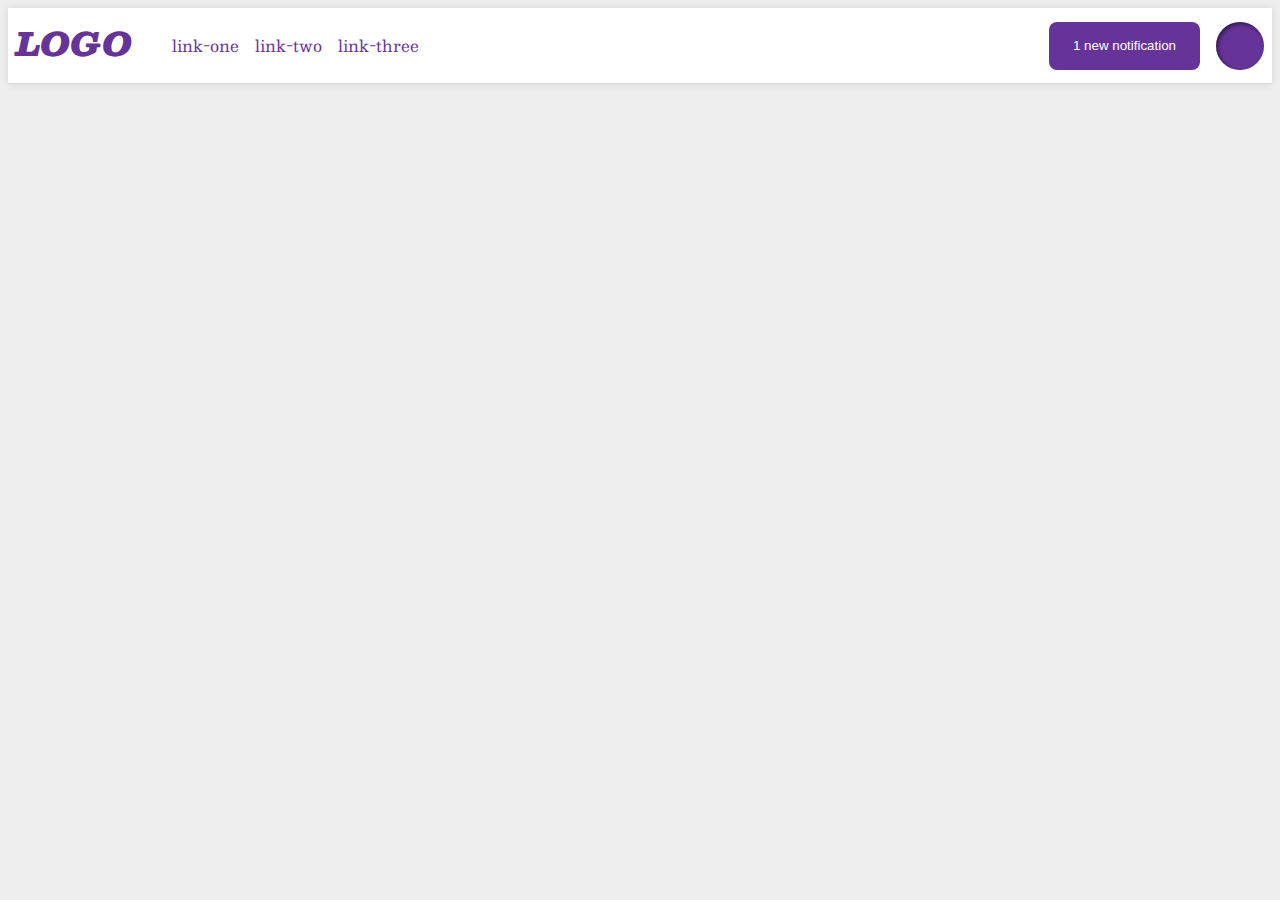
<file: flex/03-flex-header-2/index.html>
<!DOCTYPE html>
<html lang="en">
  <head>
    <meta charset="UTF-8">
    <meta http-equiv="X-UA-Compatible" content="IE=edge">
    <meta name="viewport" content="width=device-width, initial-scale=1.0">
    <title>Flex Header 2</title>
    <link rel="stylesheet" href="style.css">
  </head>
  <body>
    <div class="header">
      <div class="left-side">
        <div class="logo">
          LOGO
        </div>
        <ul class="links">
          <li><a href="https://google.com">link-one</a></li>
          <li><a href="https://google.com">link-two</a></li>
          <li><a href="https://google.com">link-three</a></li>
        </ul>
      </div>
      <div class="right-side">
        <button class="notifications">
          1 new notification
        </button>
        <div class="profile-image"></div>
      </div>
      
    </div>
  </body>
</html>
</file>
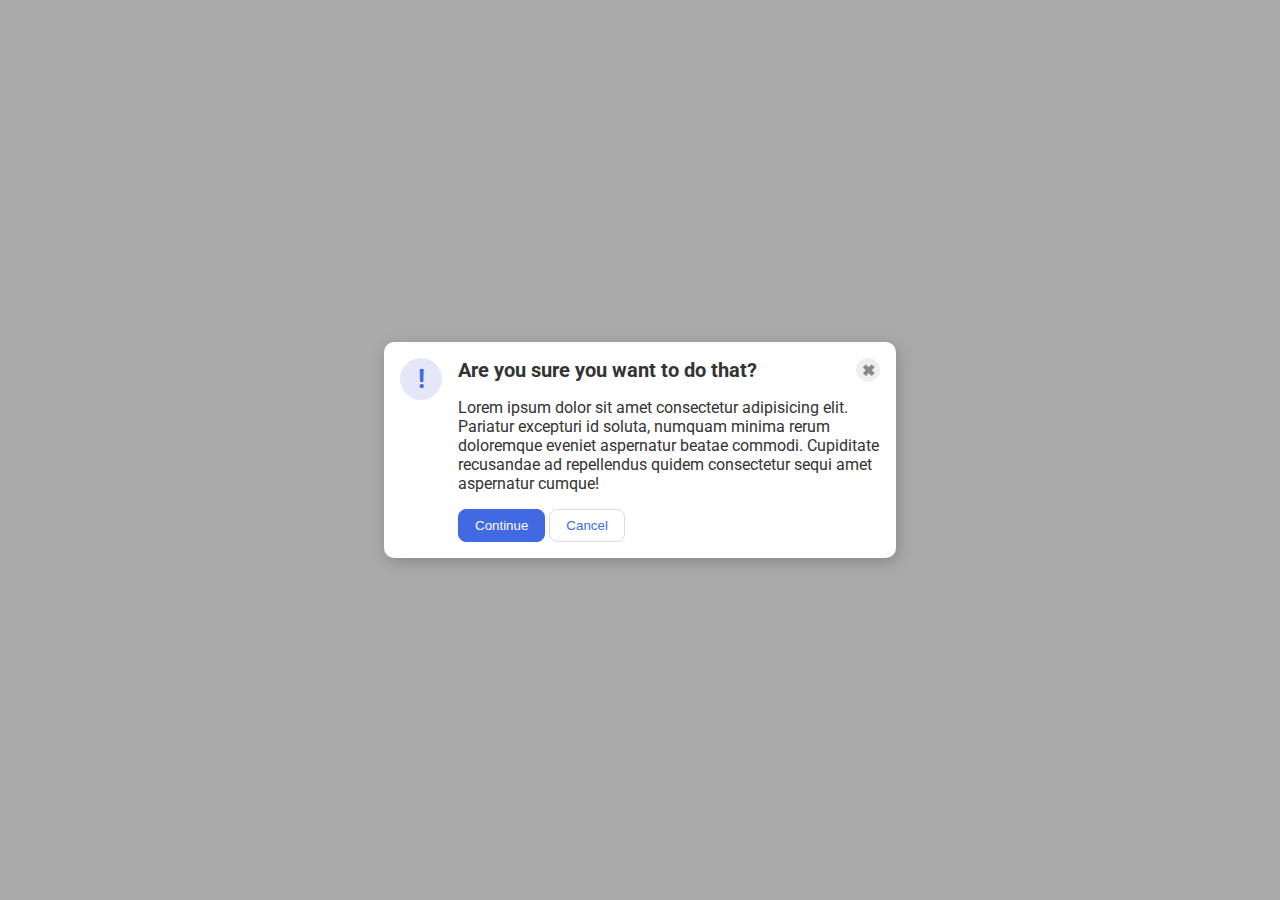
<file: flex/05-flex-modal/index.html>
<!DOCTYPE html>
<html lang="en">
  <head>
    <meta charset="UTF-8">
    <meta http-equiv="X-UA-Compatible" content="IE=edge">
    <meta name="viewport" content="width=device-width, initial-scale=1.0">
    <link rel="stylesheet" href="style.css">
    <title>Modal</title>
  </head>
  <body>
    <div class="modal">
      <div class="icon">!</div>
      <div class="container">
        <div class="header-wrapper">
          <div class="header">Are you sure you want to do that?</div>
          <button class="close-button">✖</button>
        </div>
        
        <div class="text">Lorem ipsum dolor sit amet consectetur adipisicing elit. Pariatur excepturi id soluta, numquam minima rerum doloremque eveniet aspernatur beatae commodi. Cupiditate recusandae ad repellendus quidem consectetur sequi amet aspernatur cumque!</div>
        
        <div class="buttons-wrapper">
          <button class="continue">Continue</button>
          <button class="cancel">Cancel</button>
        </div>
      </div>
    </div>
  </body>
</html>
</file>
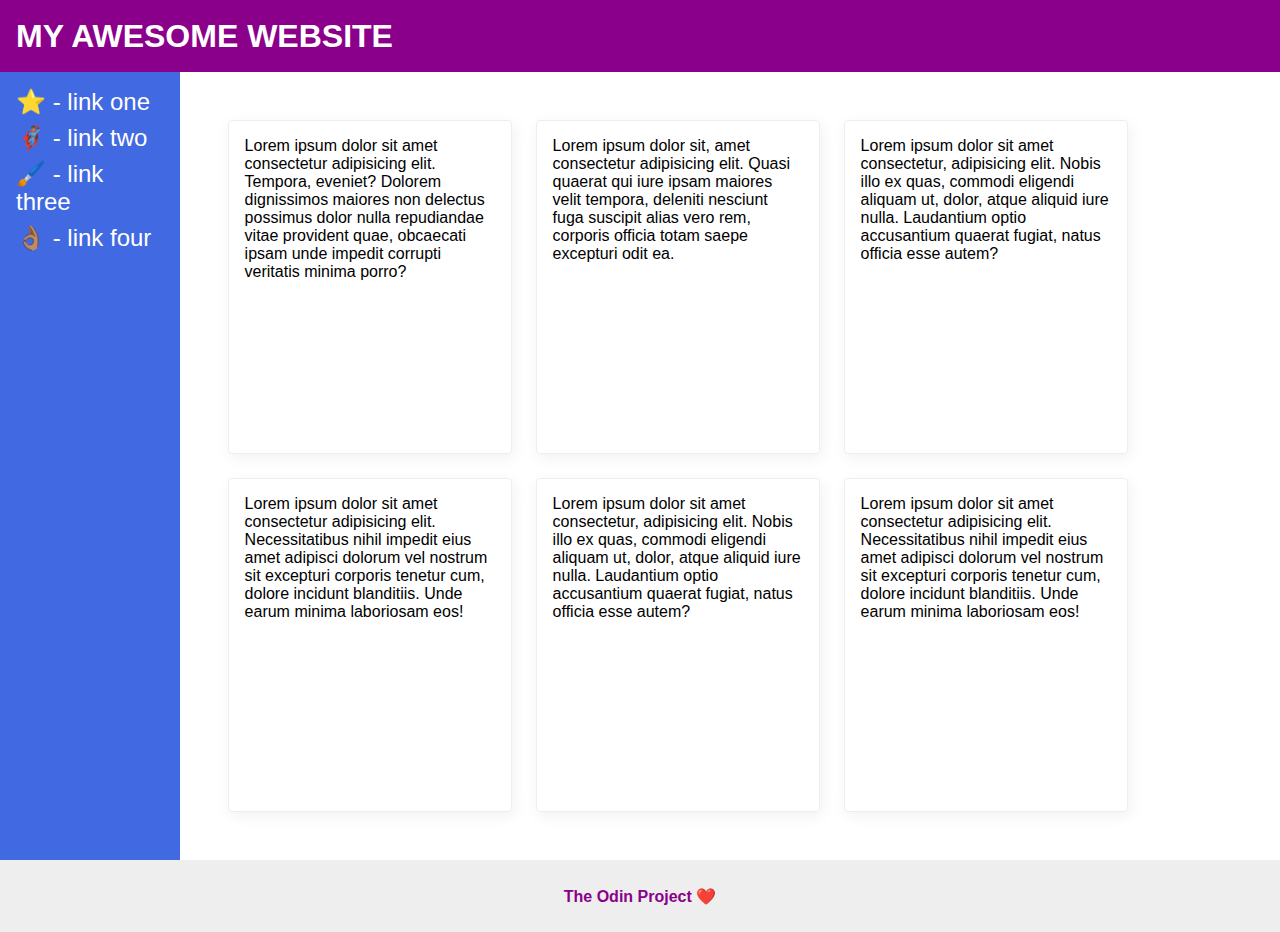
<file: flex/07-flex-layout-2/index.html>
<!DOCTYPE html>
<html lang="en">
  <head>
    <meta charset="UTF-8">
    <meta http-equiv="X-UA-Compatible" content="IE=edge">
    <meta name="viewport" content="width=device-width, initial-scale=1.0">
    <title>The Holy Grail</title>
    <link rel="stylesheet" href="style.css">
  </head>
  <body>
    <div class="page-wrapper">
      <div class="header">
        MY AWESOME WEBSITE
      </div>
      
      <div class="content-wrapper">
        <div class="sidebar">
          <ul>
            <li><a href="#">⭐ - link one</a></li>
            <li><a href="#">🦸🏽‍♂️ - link two</a></li>
            <li><a href="#">🖌️ - link three</a></li>
            <li><a href="#">👌🏽 - link four</a></li>
          </ul>
        </div>
    
        <div class="cards-wrapper">
          <div class="card">Lorem ipsum dolor sit amet consectetur adipisicing elit. Tempora, eveniet? Dolorem dignissimos maiores non delectus possimus dolor nulla repudiandae vitae provident quae, obcaecati ipsam unde impedit corrupti veritatis minima porro?</div>
          <div class="card">Lorem ipsum dolor sit, amet consectetur adipisicing elit. Quasi quaerat qui iure ipsam maiores velit tempora, deleniti nesciunt fuga suscipit alias vero rem, corporis officia totam saepe excepturi odit ea.</div>
          <div class="card">Lorem ipsum dolor sit amet consectetur, adipisicing elit. Nobis illo ex quas, commodi eligendi aliquam ut, dolor, atque aliquid iure nulla. Laudantium optio accusantium quaerat fugiat, natus officia esse autem?</div>
          <div class="card">Lorem ipsum dolor sit amet consectetur adipisicing elit. Necessitatibus nihil impedit eius amet adipisci dolorum vel nostrum sit excepturi corporis tenetur cum, dolore incidunt blanditiis. Unde earum minima laboriosam eos!</div>
          <div class="card">Lorem ipsum dolor sit amet consectetur, adipisicing elit. Nobis illo ex quas, commodi eligendi aliquam ut, dolor, atque aliquid iure nulla. Laudantium optio accusantium quaerat fugiat, natus officia esse autem?</div>
          <div class="card">Lorem ipsum dolor sit amet consectetur adipisicing elit. Necessitatibus nihil impedit eius amet adipisci dolorum vel nostrum sit excepturi corporis tenetur cum, dolore incidunt blanditiis. Unde earum minima laboriosam eos!</div>
        </div>  
      </div>
  
      <div class="footer">
        The Odin Project ❤️
      </div>
    </div> 
  </body>
</html>
</file>
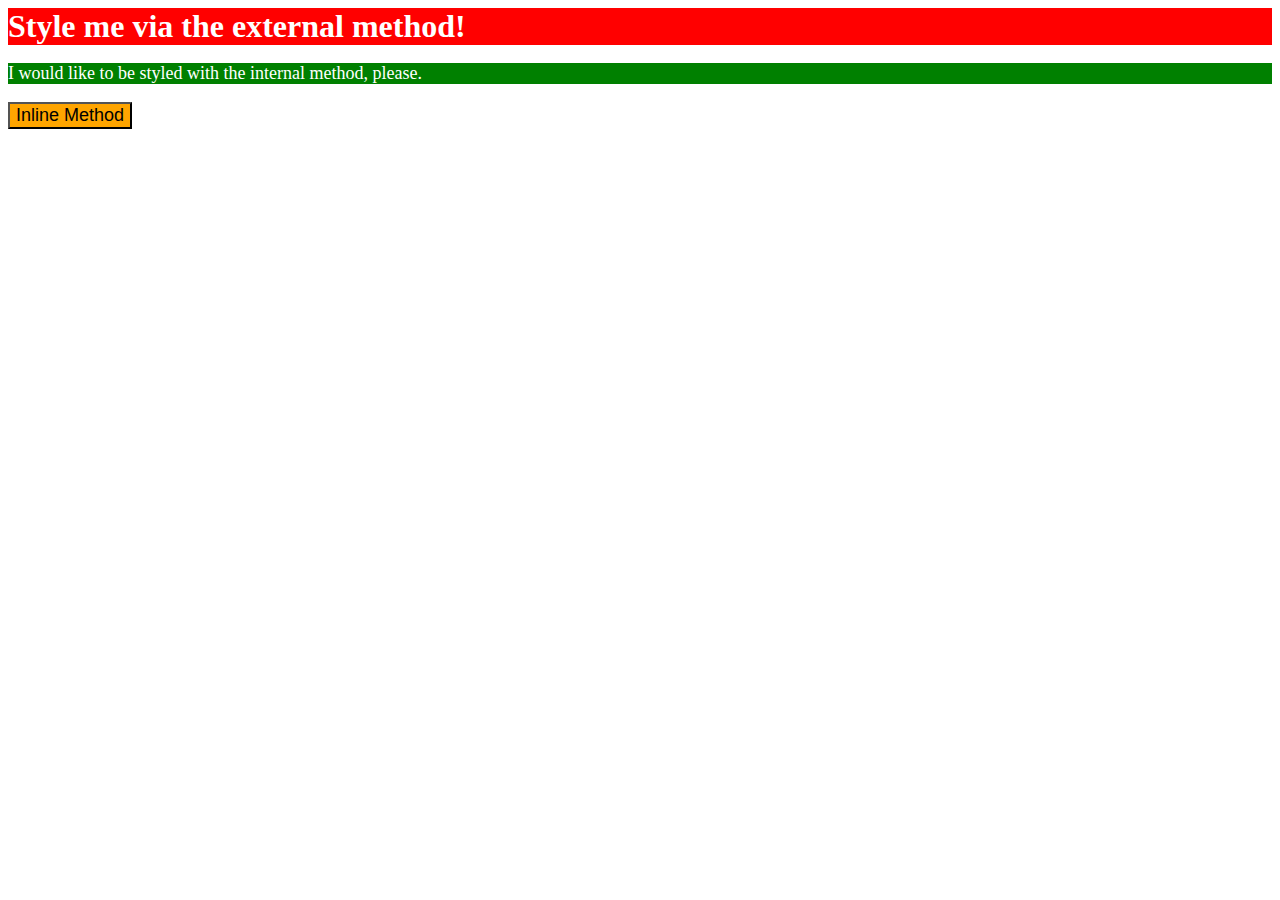
<file: foundations/01-css-methods/index.html>
<!DOCTYPE html>
<html lang="en">
  <head>
    <meta charset="UTF-8">
    <meta http-equiv="X-UA-Compatible" content="IE=edge">
    <meta name="viewport" content="width=device-width, initial-scale=1.0">
    <title>Methods for Adding CSS</title>
    <link rel="stylesheet" href="styles.css">
    <style>
      p {
        background-color: green;
        color: white;
        font-size: 18px;
      }
    </style>
  </head>
  <body>
    <div>Style me via the external method!</div>
    <p>I would like to be styled with the internal method, please.</p>
    <button style="background-color:orange; font-size: 18px">Inline Method</button>
  </body>
</html>
</file>
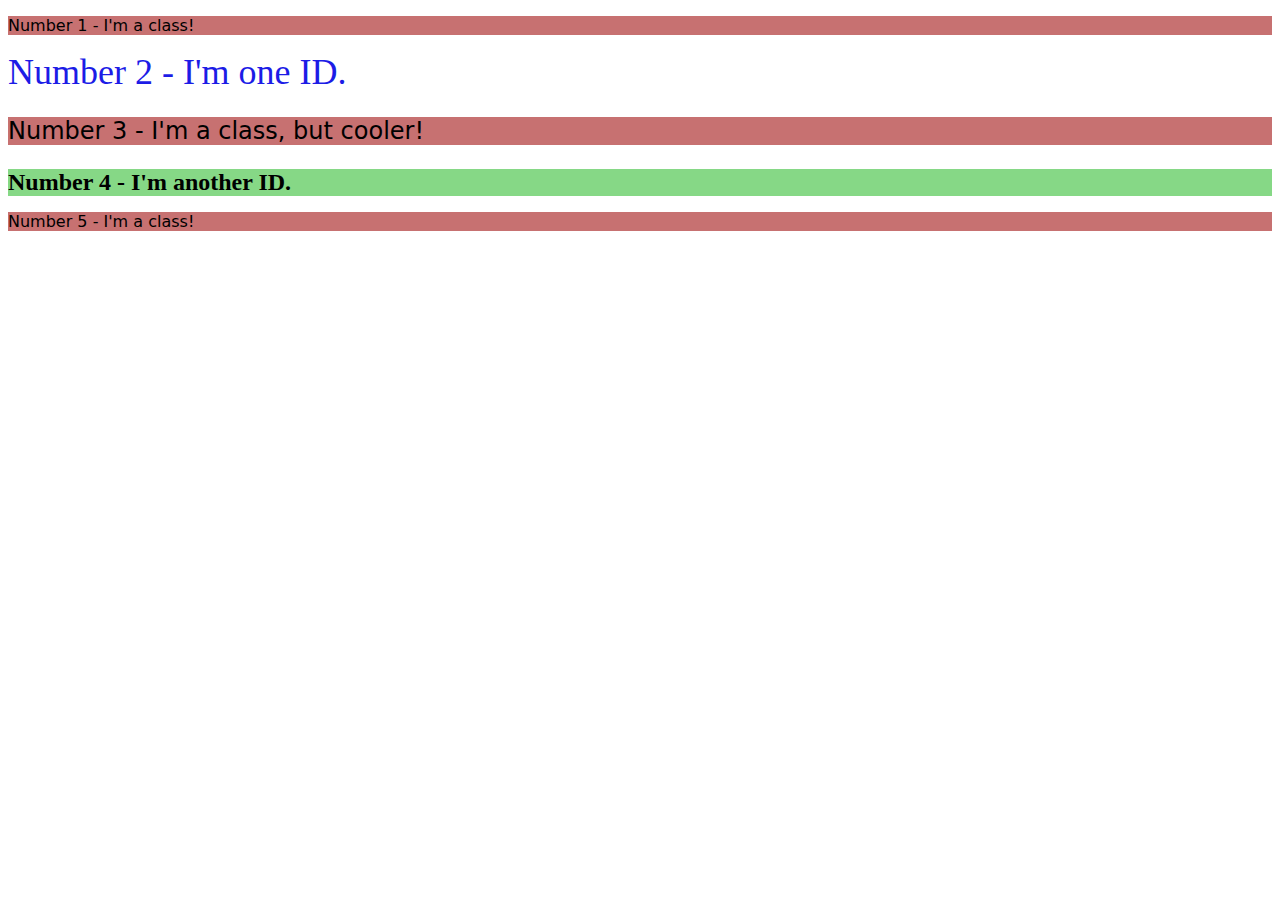
<file: foundations/02-class-id-selectors/index.html>
<!DOCTYPE html>
<html lang="en">
  <head>
    <meta charset="UTF-8">
    <meta http-equiv="X-UA-Compatible" content="IE=edge">
    <meta name="viewport" content="width=device-width, initial-scale=1.0">
    <title>Class and ID Selectors</title>
    <link rel="stylesheet" href="style.css">
  </head>
  <body>
    <p class="odd">Number 1 - I'm a class!</p>
    <div id="second">Number 2 - I'm one ID.</div>
    <p class="odd third">Number 3 - I'm a class, but cooler!</p>
    <div id="fourth">Number 4 - I'm another ID.</div>
    <p class="odd">Number 5 - I'm a class!</p>
  </body>
</html>
</file>
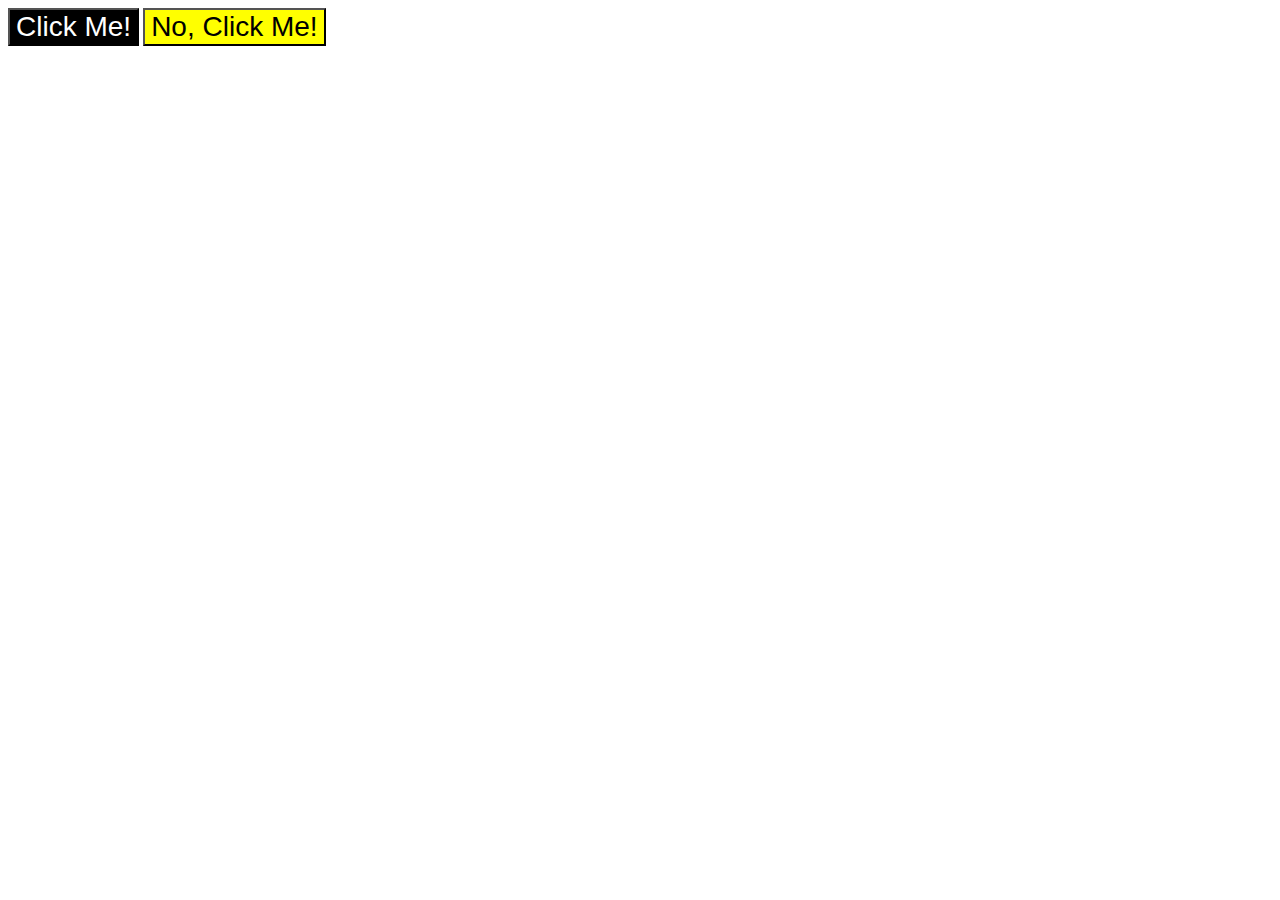
<file: foundations/03-grouping-selectors/index.html>
<!DOCTYPE html>
<html lang="en">
  <head>
    <meta charset="UTF-8">
    <meta http-equiv="X-UA-Compatible" content="IE=edge">
    <meta name="viewport" content="width=device-width, initial-scale=1.0">
    <title>Grouping Selectors</title>
    <link rel="stylesheet" href="style.css">
  </head>
  <body>
    <button class="btns btn1">Click Me!</button>
    <button class="btns btn2">No, Click Me!</button>
  </body>
</html>
</file>
<file: flex/03-flex-header-2/style.css>
/* this is some magical font-importing.  
you'll learn about it later. */
@import url('https://fonts.googleapis.com/css2?family=Besley:ital,wght@0,400;1,900&display=swap');

body {
  margin: 0;
  background: #eee;
  font-family: Besley, serif;
}

.header {
  background: white;
  border-bottom: 1px solid #ddd;
  box-shadow: 0 0 8px rgba(0,0,0,.1);
  display: flex;
  align-items: center;
  margin: 8px;
  padding: 8px;
  display: flex;
  justify-content: space-between;
}

.profile-image {
  background: rebeccapurple;
  box-shadow: inset 2px 2px 4px rgba(0,0,0,.5);
  border-radius: 50%;
  width: 48px;
  height: 48px;
}

.logo {
  color: rebeccapurple;
  font-size: 32px;
  font-weight: 900;
  font-style: italic;
}

button {
  border: none;
  border-radius: 8px;
  background: rebeccapurple;
  color: white;
  padding: 8px 24px;
}

a {
  /* this removes the line under our links */
  text-decoration: none;
  color: rebeccapurple;
}

ul {
  list-style-type: none;
  display: flex;
  flex-direction: column;
}

.left-side {
  display: flex;
  flex-direction: row;
}

.right-side {
  display: flex;
  flex-direction: row;
  gap: 1rem;
}

.links {
  display: flex;
  flex-direction: row;
  gap: 1rem;
}
</file>
<file: flex/05-flex-modal/style.css>
@import url('https://fonts.googleapis.com/css2?family=Roboto:wght@400;700&display=swap');

html, body {
  height: 100%;
}

body {
  font-family: Roboto, sans-serif;
  margin: 0;
  background: #aaa;
  color: #333;
  /* I'll give you this one for free lol */
  display: flex;
  align-items: center;
  justify-content: center;
}

.modal {
  background: white;
  width: 480px;
  border-radius: 10px;
  box-shadow: 2px 4px 16px rgba(0,0,0,.2);
  display: flex;
  flex-direction: row;
  gap: 1rem;
  padding: 1rem;
}

.icon {
  color: royalblue;
  font-size: 26px;
  font-weight: 700;
  background: lavender;
  width: 42px;
  height: 42px;
  border-radius: 50%;
  display: flex;
  align-items: center;
  justify-content: center;
  flex-shrink: 0;
}

.close-button {
  background: #eee;
  border-radius: 50%;
  color: #888;
  font-weight: 400;
  font-size: 16px;
  height: 24px;
  width: 24px;
  display: flex;
  align-items: center;
  justify-content: center;
  border: 1px solid #eee;
  padding: 0;
  font-weight: 700;
}

button {
  cursor: pointer;
  padding: 8px 16px;
  border-radius: 8px;
}

button.continue {
  background: royalblue;
  border: 1px solid royalblue;
  color: white;
}

button.cancel {
  background: white;
  border: 1px solid #ddd;
  color: royalblue;
}

.container {
  display: flex;
  flex-direction: column;
  justify-content: space-between;
  gap: 1rem;
}

.header-wrapper {
  display: flex;
  flex-direction: row;
  justify-content: space-between;
}

.header {
  font-size: 20px;
  font-weight: 700;
}
</file>
<file: flex/07-flex-layout-2/style.css>
body {
  font-family: -apple-system, BlinkMacSystemFont, 'Segoe UI', Roboto, Oxygen, Ubuntu, Cantarell, 'Open Sans', 'Helvetica Neue', sans-serif;
  margin: 0;
  min-height: 100vh;
}

.header {
  height: 72px;
  background: darkmagenta;
  color: white;
}

.footer {
  height: 72px;
  background: #eee;
  color: darkmagenta;
}

.sidebar {
  width: 300px;
  background: royalblue;
  box-sizing: border-box;
}

.card {
  border: 1px solid #eee;
  box-shadow: 2px 4px 16px rgba(0,0,0,.06);
  border-radius: 4px;
}

/* solution */

.page-wrapper {
  display: flex;
  flex-direction: column;
  min-height: 100vh;
}

.header {
  display: flex;
  align-items: center;
  font-size: 2rem;
  padding-left: 1rem;
  font-weight: 900;
}

.content-wrapper {
  display: flex;
  flex-direction: row;
  height: 100%;
}

.sidebar {
  padding: 1rem;
  width: 300px;
}

ul, li {
  margin: 0;
  padding: 0;
}

li {
  list-style-type: none;
  display: inline-block;
  margin-bottom: 0.5rem;
}

a {
  color: white;
  text-decoration: none;
  font-size: 1.5rem;
}

/*There is 48px padding around the 'cards' section.
- The cards are arranged horizontally, 
but wrap to multiple lines when they run out of room on the page.*/

.cards-wrapper {
  display: flex;
  flex-direction: row;
  flex-wrap: wrap;
  padding: 48px;
  gap: 24px;
}

.card {
  width: 250px;
  height: 300px;
  padding: 1rem;
}

.footer {
  display: flex;
  justify-content: center;
  align-items: center;
  font-weight: 600;
}
</file>
<file: foundations/01-css-methods/styles.css>
div {
    background-color: red;
    color: white;
    font-size: 32px;
    align-items: center;
    font-weight: bold;
}
</file>
<file: foundations/02-class-id-selectors/style.css>
.odd {
    background-color: rgb(199, 113, 113);
    font-family: 'Verdana', 'DejaVu Sans', sans-serif;
}

#second {
    color: rgb(28, 28, 230);
    font-size: 36px;
}

.odd.third {
    font-size: 24px;
}

#fourth {
    background-color: rgb(134, 216, 134);
    font-size: 24px;
    font-weight: bold;
}
</file>
<file: foundations/03-grouping-selectors/style.css>
.btn1 {
    background-color: black;
    color: white;
}

.btn2 {
    background-color: yellow;
}

.btns {
    font-size: 28px;
    font-family: 'Helvetica', 'Times New Roman', sans-serif;
}
</file>
